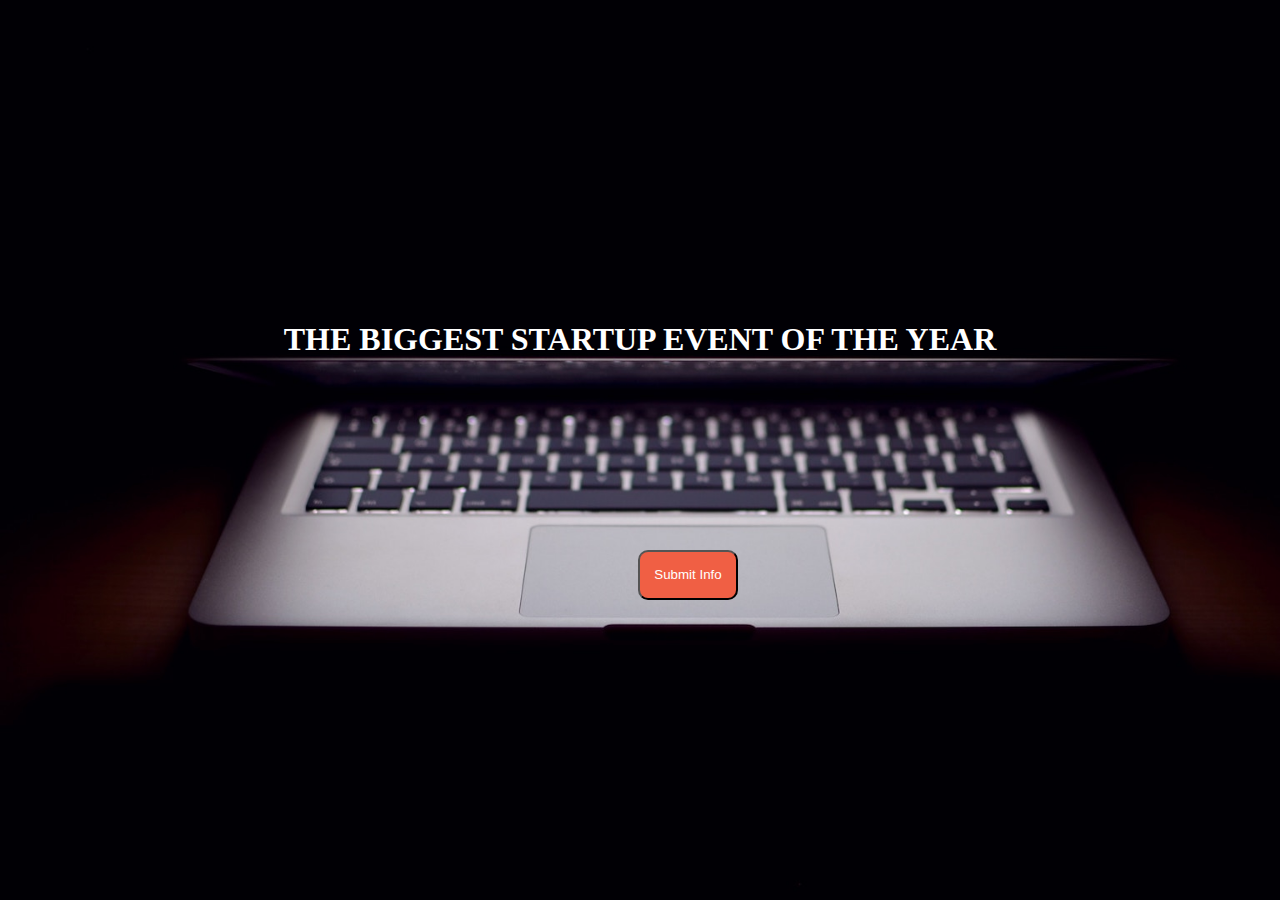
<file: index.html>
<!DOCTYPE html>
<html lang="en">
<head>
    <meta charset="UTF-8">
    <meta name="viewport" content="width=device-width, initial-scale=1.0">
    <title>Document</title>
    <link rel="stylesheet" type="text/css" href="./css/style1.css">
</head>
<body style="background-image:url('./images/header.jpg');background-repeat:no-repeat;background-attachment:fixed;background-size:cover">
    <header>
        <h1 style="text-align:center; color:white; padding-top:300px">THE BIGGEST STARTUP EVENT OF THE YEAR</h1>
    </header>
    <section>
        <a href="contact.html"><input type="button" name="button" value="Submit Info" style="margin-left:630px; margin-top:170px; width:100px; height:50px; background-color:#F05F44; border-radius:10px; color:white"></a>
    </section>
</body>
</html>
</file>
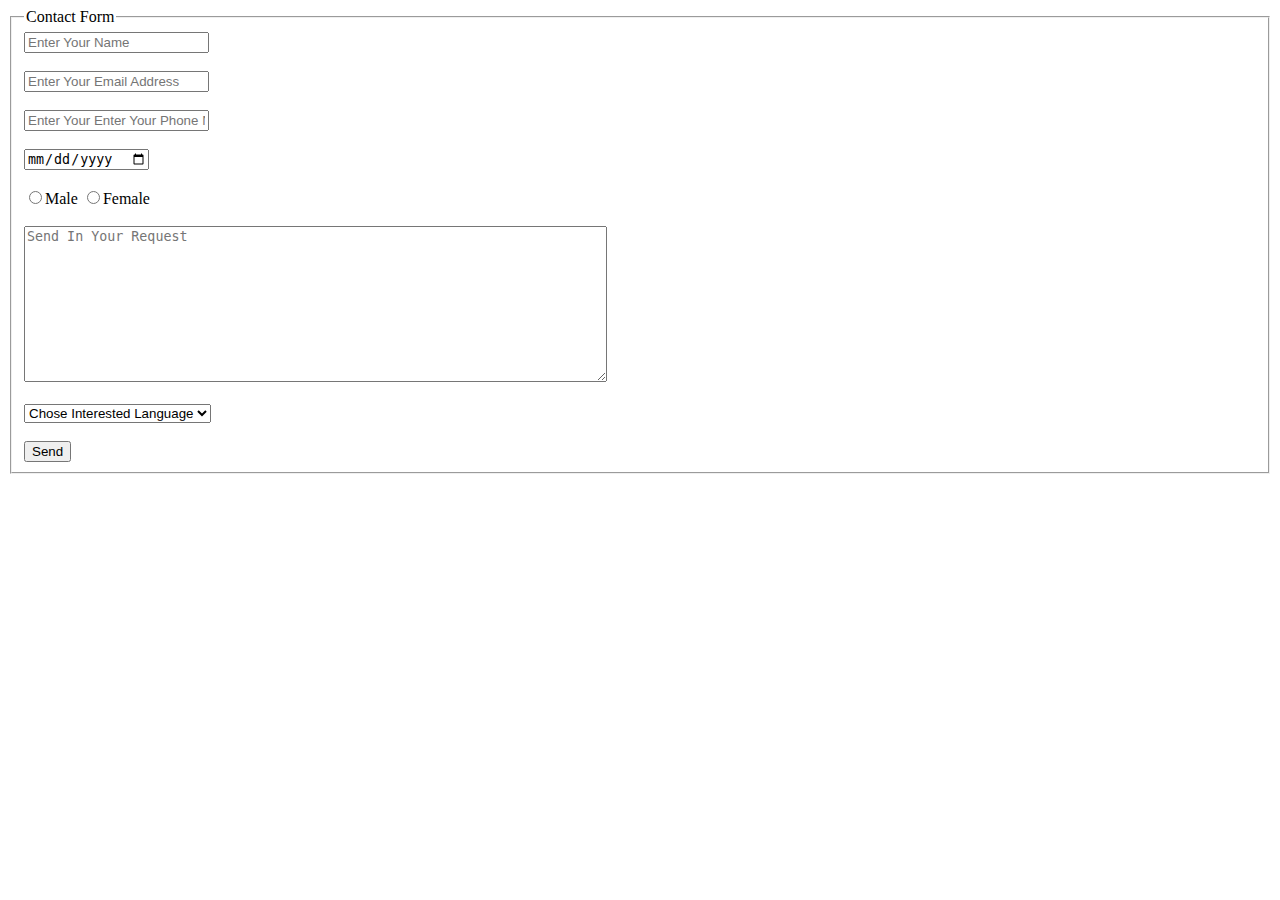
<file: contact.html>
<!DOCTYPE html>
<html lang="en">
<head>
    <meta charset="UTF-8">
    <meta name="viewport" content="width=device-width, initial-scale=1.0">
    <title>Document</title>
</head>
<body>
    <fieldset>
        <legend>Contact Form</legend>
        <input type="text" name="name" placeholder="Enter Your Name"><br><br>
        <input type="text" name="name" placeholder="Enter Your Email Address"><br><br>
        <input type="text" name="name" placeholder="Enter Your Enter Your Phone Number"><br><br>
        <input type="date" name="date"><br><br>
        <input type="radio" name="gender" selected>Male
        <input type="radio" name="gender">Female<br><br>
        <textarea type="text" name="name" placeholder="Send In Your Request" rows="10px" cols="70px"></textarea><br><br>
        
        <label>
            <select value="CODING">
                <option value="HTML">Learn HTML</option>
                <option value="CSS">Learn CSS</option>
                <option value="JAVASCRIPT">Learn JAVASCRIPT</option>
                <option value="PYTHON">Learn PYTHON</option>
                <option value="PHP">Learn PHP</option>
                <option value="PHP" selected>Chose Interested Language</option>
            </select><br><br>
        </label>
        <input type="submit" name="submit" value="Send"><br>
    </fieldset>
</body>
</html>
</file>
<file: css/style1.css>
.container{
    display:grid;
    grid-gap:10px;
    grid-template-columns:1fr 1fr 1fr 1fr;
    grid-template-rows:4fr;
    padding-left:40px;
}

img{
    cursor: pointer;
    /* display:block; */
    text-align: center;
    font-size: 10em;
    border-radius:5px;
    border: 1px solid #bbb;
    transition: all 0.3s linear;
}

img:hover{
    transform: scale(1.1);
}
</file>
